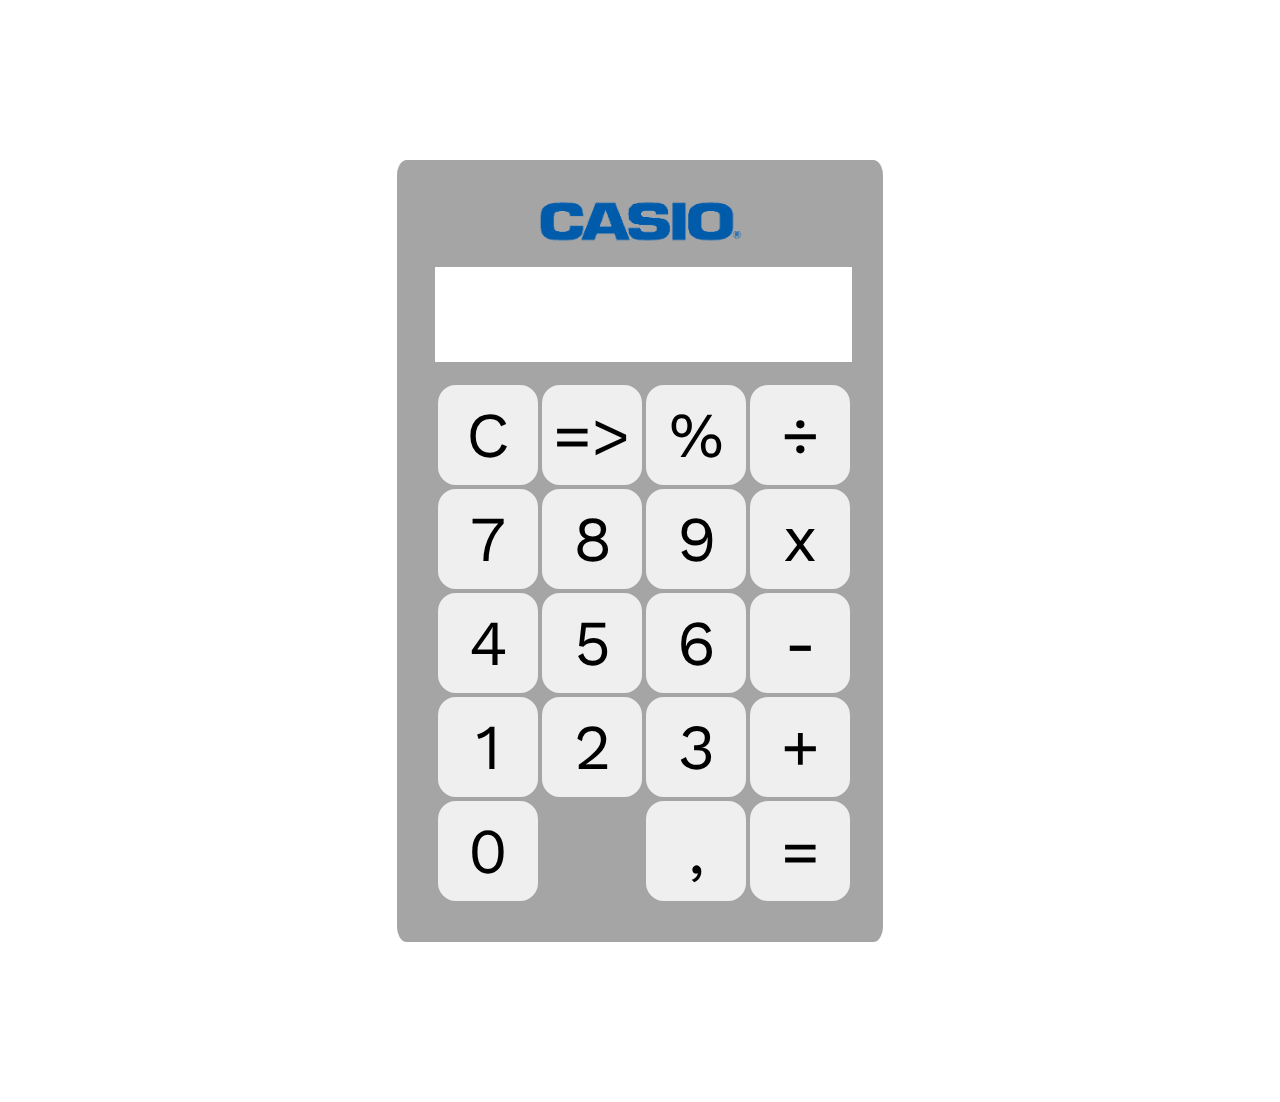
<file: index.html>
<!DOCTYPE html>
<html lang="en">
<head>
    <meta charset="UTF-8">
    <meta http-equiv="X-UA-Compatible" content="IE=edge">
    <meta name="viewport" content="width=device-width, initial-scale=1.0">
    <link rel="stylesheet" href="css.css">
    <link rel="preconnect" href="https://fonts.googleapis.com">
    <link rel="preconnect" href="https://fonts.gstatic.com" crossorigin>
    <link href="https://fonts.googleapis.com/css2?family=Work+Sans:wght@300&display=swap" rel="stylesheet">
    <title>Calculadora</title>
</head>
<body>
    <header>
    </header>

    <main class='corpo'>
        <!-- <button type="button" class="marca">HP<br></button> -->
        <img src='casio-removebg-preview.png' style="width: 50% ;">
        <p id='visor'></p>
        <table>
            <tr>
                <td><button type="button" class="btn-clear">C</button></td>
                <td><button type="button" onclick="del()">=></button></td>
                <td><button type="button" onclick="insert('%')">%</button></td>
                <td><button type="button" onclick="insert('/')">÷</button></td>
              </tr>
            <tr>
                <td><button type="button" onclick="insert('7')">7</button></td>
                <td><button type="button" onclick="insert('8')">8</button></td>
                <td><button type="button" onclick="insert('9')">9</button></td>
                <td><button type="button" onclick="insert('*')">x</button></td>
            </tr>
            <tr>
                <td><button type="button" onclick="insert('4')">4</button></td>
                <td><button type="button" onclick="insert('5')">5</button></td>
                <td><button type="button" onclick="insert('6')">6</button></td>
                <td><button type="button" onclick="insert('-')">-</button></td>
            </tr>
            <tr>
                <td><button type="button" onclick="insert('1')">1</button></td>
                <td><button type="button" onclick="insert('2')">2</button></td>
                <td><button type="button" onclick="insert('3')">3</button></td>
                <td><button type="button" onclick="insert('+')">+</button></td>
            </tr>
            <tr>
                <td><button type="button" onclick="insert('0')">0</button></td>
                <td>                                </td>
                <td><button type="button" onclick="insert('.')">,</button></td>
                <td><button type="button" onclick="calculate()">=</button></td>
            </tr>
          </table>
    </main>

    <script type='text/javascript' src='javascript.js'></script> 

    <footer>
    </footer>
</body>
</html>
</file>
<file: css.css>
body{
    display: flex;
}
.corpo{
    font-family: 'Work Sans', sans-serif;
    width: 410px;
    height: 100%;
    border-radius: 2%;
    padding: 3%;
    padding-top: 3%;
    margin: 12% auto;
    text-align: center;
    background-color: rgb(165, 165, 165);
}

#visor{
    font-size: 400%;
    font-family: 'Work Sans', sans-serif;
    width: 392px;
    height: 70px;
    padding: 3%;
    padding-top: 3%;
    margin: 5% auto;
    background-color: rgb(255, 255, 255);
}

button{
    font-family: 'Work Sans', sans-serif;
    font-size: 400%;
    border-radius: 18%;
    width: 100px;
    height: 100px;
    border-color: rgba(255, 255, 255, 0);
}

button:hover{
    background-color: rgb(219, 215, 215);
}

input[type=text]{
    border:none;
    height: 100px; 
    width: 100%; 
}
</file>
